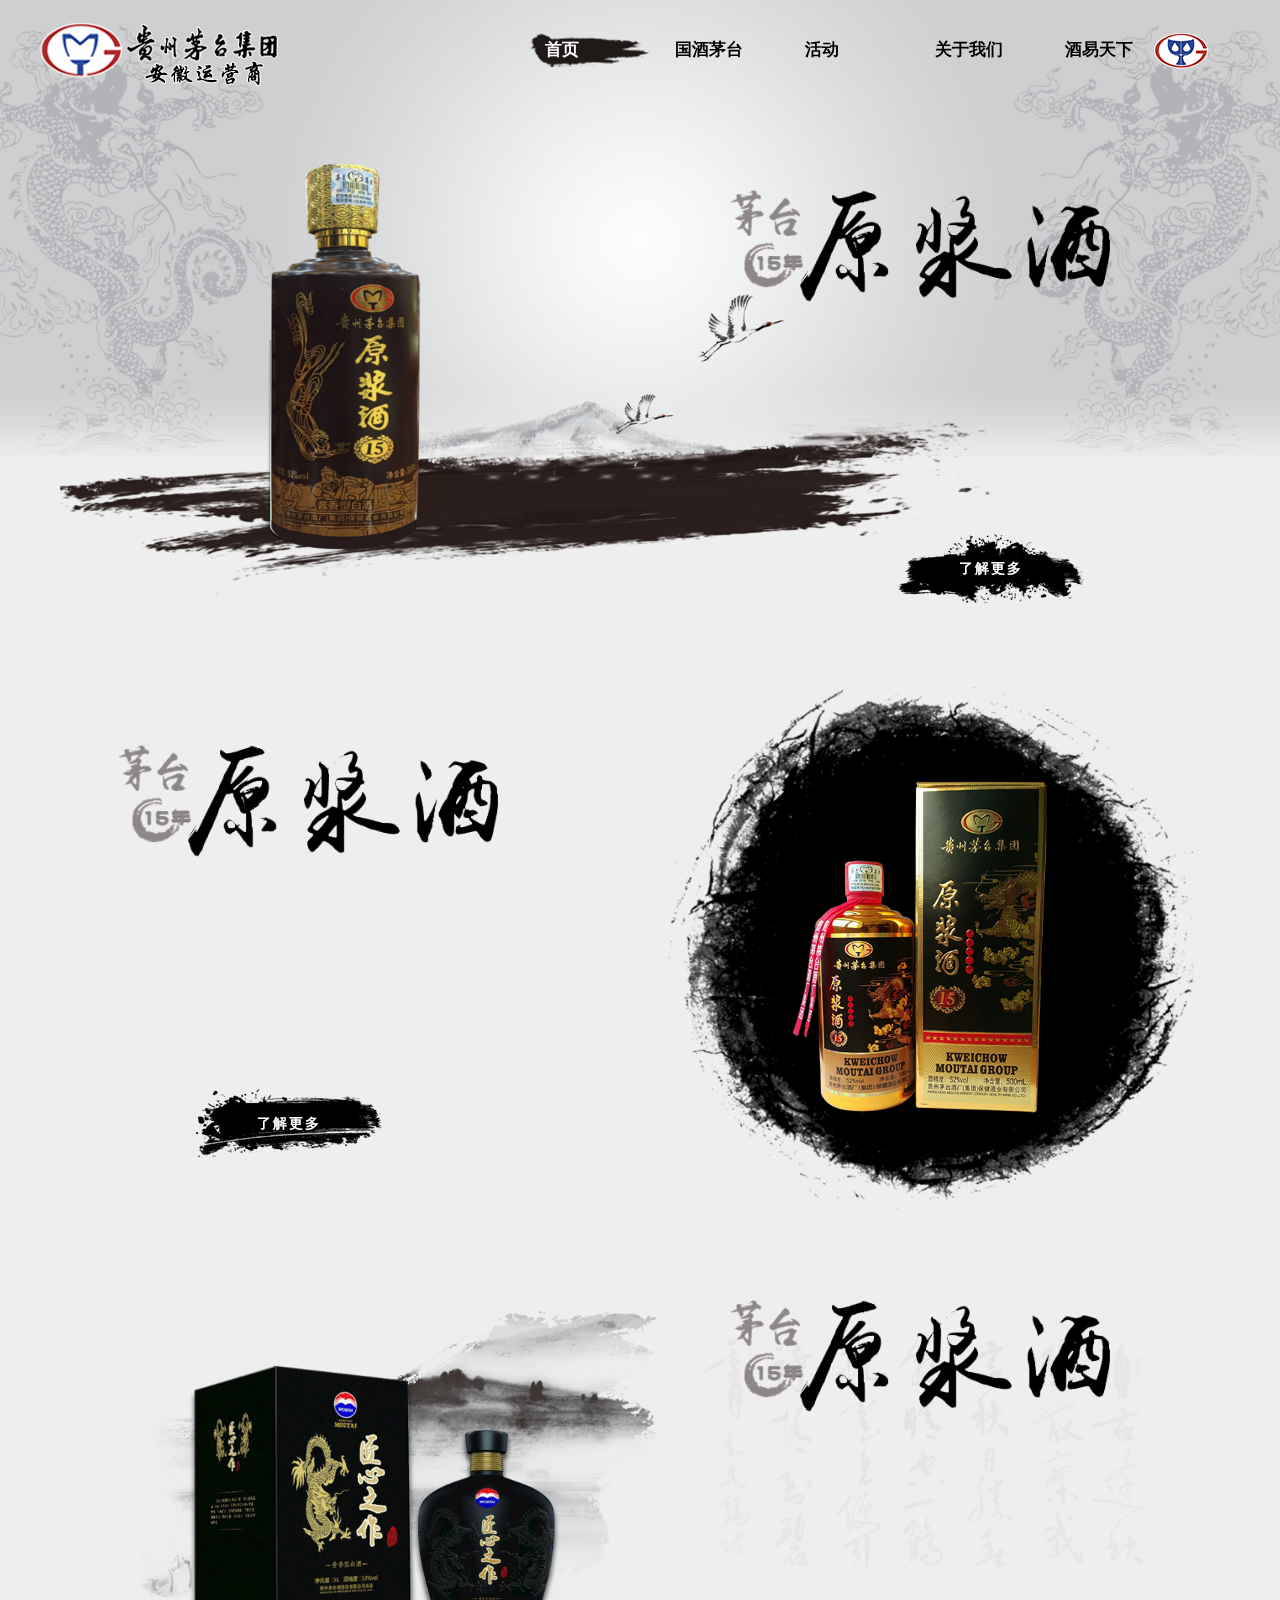
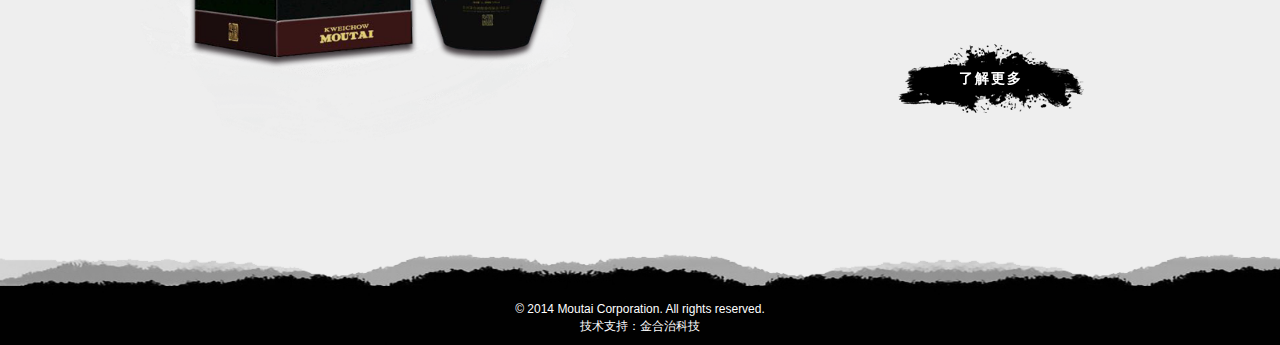
<file: index.html>
<!doctype html>
<html lang="en">
<head>
<meta charset="utf-8"> 
<meta http-equiv="content-type" content="text/html" />
<!-- 指定以最新的IE版本模式来显示网页 -->
<meta http-equiv="X-UA-Compatible" content="IE=edge">
<!-- 针对360浏览器的内核调用,强制调用极速模式 -->
<meta name="renderer" content="webkit" /> 
<!--[if lt IE 10]> 
<meta name="renderer" content="ie-stand" />
<![endif]-->
<!--[if !IE]>
<meta name="renderer" content="ie-stand" />
<!<![endif]-->
<!--[if lt IE 9]>
      <script language="javascript" type="text/javascript" src="js/html5shiv.js"></script>
<![endif]-->
<!-- 确保设备能正常显示响应式页面 -->
<!-- 告诉webkit内核浏览器初始缩放比例为1 -->
<meta name="viewport" content="width=device-width, initial-scale=1, maximum-scale=1, user-scalable=no">
<!-- 判断浏览器版本.IE8以下版本,bootstrap支持不了.加个提示 -->
<!--[if IE]>      
      <!--[if IE 6]>
          <div class="ie"></div>
      <![endif]-->
<!-- 判断浏览器版本IE6以下版本 -->
<!--[if lt IE 6]> 
           <div class="ie"></div>
      <![endif]-->
<!--[if IE 7]>
           <div class="ie"></div>
      <![endif]-->
<![endif]-->
<!-- 百度等搜索,会把description显示在搜索结果里面.这个地方非常总要.但要注意不要超过150字符 -->
<meta name="description" content="百度等搜索,会把description显示在搜索结果里面.这个地方非常总要.但要注意不要超过150字符">
<!-- 关于文档的关键字标签 -->
<meta name="keywords" content="关于文档的关键字标">
<title>index</title>
<!-- 更换第三方图标库,Font Awesome <i class="icon-magic">-->
<link href="css/bootstrap.css" rel="stylesheet">
<link href="css/index.css" rel="stylesheet">
</head>


<body>
<!--头部-->
<header> 
    <div class="content clearfix">
        <!--logo-->
        <a id="logo" href="index.html">
            <img src="images/logo.png" class="img-responsive">
        </a>
        <a id="menu-trigger" href="#">
            <span class="menu-icon"></span>
        </a>
        <!--导航-->
        <nav id="top-nav">
            <ul class="navigation clearfix">
                <li>
                    <a class="current" href="index.html">
                        首页
                    </a>
                </li>
                <li>
                    <a href="product.html">
                        国酒茅台
                    </a>
                </li>
                <li>
                    <a href="activity.html">
                        活动
                    </a>
                </li>
                <li>
                    <a href="about.html">
                        关于我们
                    </a>
                </li>
                <li>
                    <a href=" https://huangpengtuan.github.io/demo1/">
                        酒易天下<img src="images/jiuyilogo.png" alt="">
                    </a>
                    
                </li>
                <li>
                    <a href="hd.html" class="visible-xs">
                        炫秀
                    </a>
                    
                </li>
            </ul>
        </nav>
    </div>
</header>
<!--主体-->
<section class="main-content">
    <!--首页广告图-->
    <div class="banner">
    	<div class="content box">
        <img src="images/banner1.png"  class="img-responsive center-block"/>
        <div class="kv-txt1">
            <img src="images/kv-txt.png" class="img-responsive">
        </div>
        <a class="kv-btn b1" href="product.html">
            了解更多
        </a>
        </div>
    </div>
    <div class="banner">
    	<div class="content box">
        <img src="images/banner2.png"  class="img-responsive center-block"/>
        <div class="kv-txt2">
            <img src="images/kv-txt.png" class="img-responsive">
        </div>
        <a class="kv-btn b2" href="product.html">
            了解更多
        </a>
        </div>
    </div>
    <div class="banner">
    	<div class="content box">
        <img src="images/banner3.png"  class="img-responsive center-block"/>
        <div class="kv-txt1">
            <img src="images/kv-txt.png" class="img-responsive">
        </div>
        <a class="kv-btn b1" href="product.html">
            了解更多
        </a>
        </div>
    </div>
</section>
<!--底部-->
<footer>
    <div class="copyright content">
        <div class="text">            
            <p>© 2014 Moutai Corporation. All rights reserved.</p>
            <p>技术支持：金合治科技</p>
        </div>
    </div>
</footer>
<script src="js/jquery-1.11.1.min.js"></script>
<script src="js/bootstrap.min.js"></script>
<!--[if lt IE 9]>
      <script src="js/respond.min.js"></script>
    <![endif]-->
<!-- IE10 viewport hack for Surface/desktop Windows 8 bug -->
<script src="js/ie10-viewport-bug-workaround.js"></script>
<script src="js/ie-emulation-modes-warning.js"></script>
<!-- 对IE低版本的一个小技巧.禁止在IE模式下,直接本地文件浏览 -->
<!--[if lt IE 9]><script src="js/ie8-responsive-file-warning.js"></script><![endif]-->

<!--侧边栏导航JS-->
<script src="js/main.js"></script>
</body>
</html>
</file>
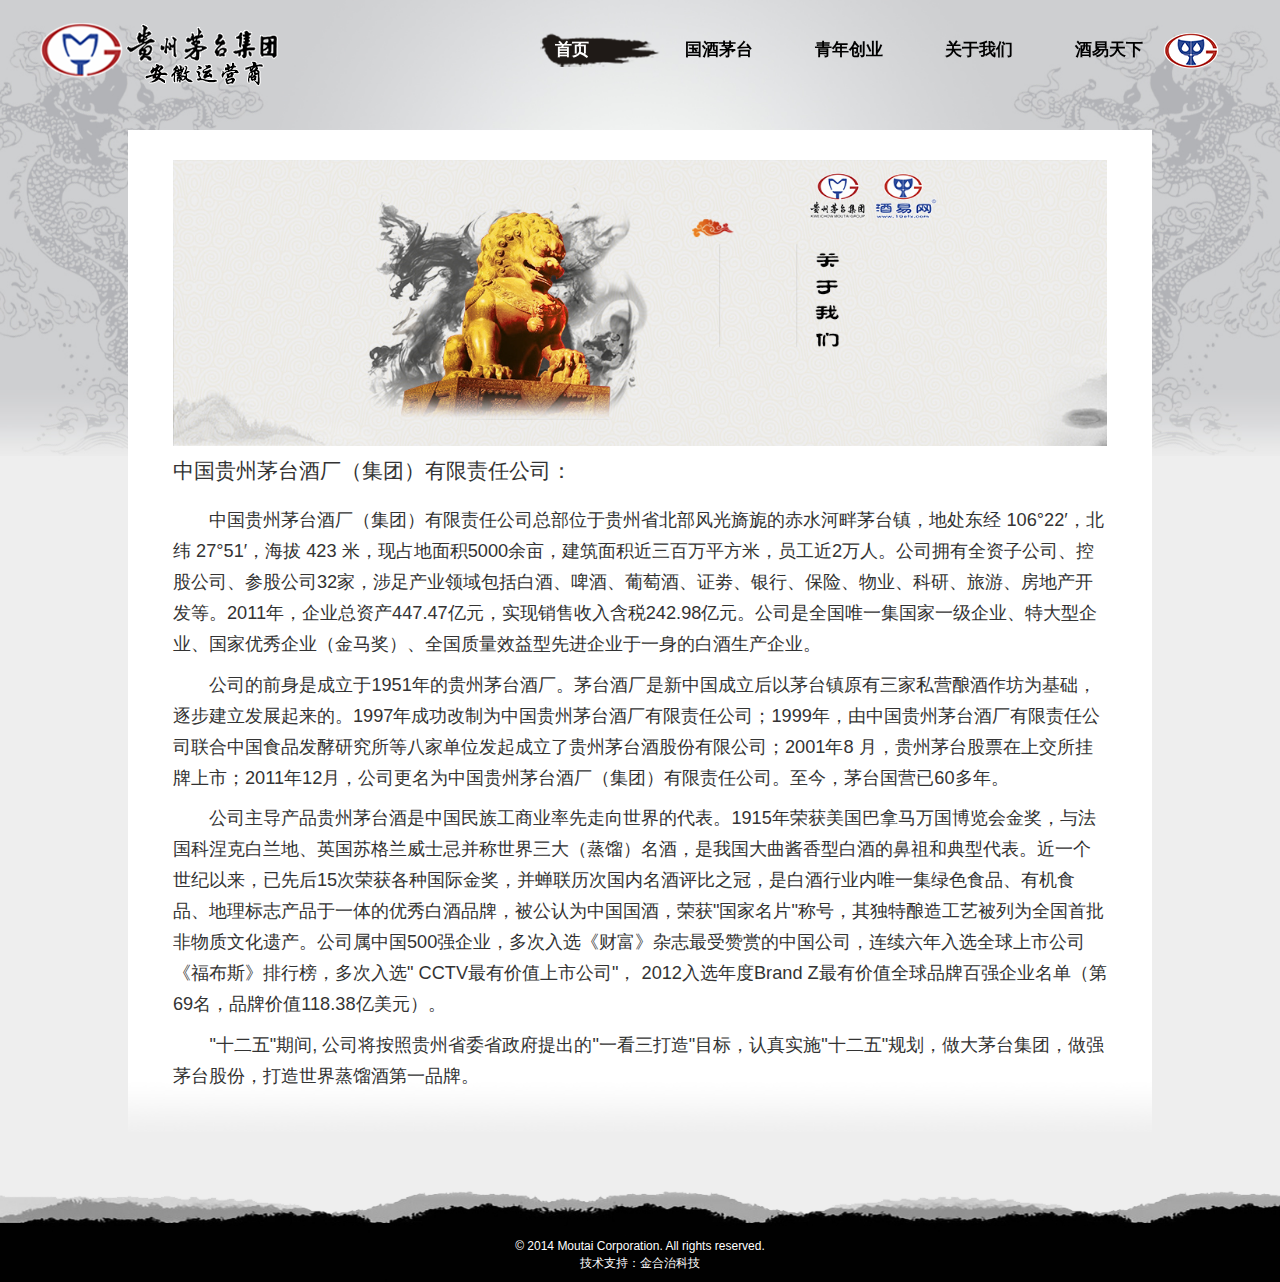
<file: about.html>
<!doctype html>
<html lang="en">
<head>
<meta charset="utf-8">
<meta http-equiv="content-type" content="text/html" />
<!-- 指定以最新的IE版本模式来显示网页 -->
<meta http-equiv="X-UA-Compatible" content="IE=edge">
<!-- 针对360浏览器的内核调用,强制调用极速模式 -->
<meta name="renderer" content="webkit" />
<!--[if lt IE 10]>
<meta name="renderer" content="ie-stand" />
<![endif]-->
<!--[if !IE]>
<meta name="renderer" content="ie-stand" />
<!<![endif]-->
<!--[if lt IE 9]>
      <script language="javascript" type="text/javascript" src="js/html5shiv.js"></script>
<![endif]-->
<!-- 确保设备能正常显示响应式页面 -->
<!-- 告诉webkit内核浏览器初始缩放比例为1 -->
<meta name="viewport" content="width=device-width, initial-scale=1, maximum-scale=1, user-scalable=no">
<!-- 判断浏览器版本.IE8以下版本,bootstrap支持不了.加个提示 -->
<!--[if IE]>      
      <!--[if IE 6]>
          <div class="ie"></div>
      <![endif]-->
<!-- 判断浏览器版本IE6以下版本 -->
<!--[if lt IE 6]> 
           <div class="ie"></div>
      <![endif]-->
<!--[if IE 7]>
           <div class="ie"></div>
      <![endif]-->
<![endif]-->
<!-- 百度等搜索,会把description显示在搜索结果里面.这个地方非常总要.但要注意不要超过150字符 -->
<meta name="description" content="百度等搜索,会把description显示在搜索结果里面.这个地方非常总要.但要注意不要超过150字符">
<!-- 关于文档的关键字标签 -->
<meta name="keywords" content="关于文档的关键字标">
<title>index</title>
<!-- 更换第三方图标库,Font Awesome <i class="icon-magic">-->
<link href="css/bootstrap.css" rel="stylesheet">
<link href="css/index.css" rel="stylesheet">
</head>

<body>
<!--头部-->
<header>
    <div class="content clearfix">
        <!--logo-->
        <a id="logo" href="index.html">
            <img src="images/logo.png" class="img-responsive">
        </a>
        <a id="menu-trigger" href="#">
            <span class="menu-icon"></span>
        </a>
        <!--导航-->
        <nav id="top-nav">
            <ul class="navigation clearfix">
                <li>
                    <a class="current" href="index.html">
                        首页
                    </a>
                </li>
                <li>
                    <a href="product.html">
                        国酒茅台
                    </a>
                </li>
                <li>
                    <a href="activity.html">
                        青年创业
                    </a>
                </li>
                <li>
                    <a href="about.html">
                        关于我们
                    </a>
                </li>
                <li>
                    <a href="www.19etx.com">
                        酒易天下<img src="images/jiuyilogo.png" alt="">
                    </a>
                    
                </li>
            </ul>
        </nav>
    </div>
</header>
<section class="main-content">
    <div id="about-content">
        <div class="container-fluid">
            <div class="row">
                <div class="col-xs-12 col-sm-12 col-md-12">
                    <p class="about-banner">
                        <img src="images/about.jpg" class="img-responsive">
                    </p>
                    <p class="lead">中国贵州茅台酒厂（集团）有限责任公司：</p>
                    <p class="txt">中国贵州茅台酒厂（集团）有限责任公司总部位于贵州省北部风光旖旎的赤水河畔茅台镇，地处东经 106°22′，北纬 27°51′，海拔 423 米，现占地面积5000余亩，建筑面积近三百万平方米，员工近2万人。公司拥有全资子公司、控股公司、参股公司32家，涉足产业领域包括白酒、啤酒、葡萄酒、证劵、银行、保险、物业、科研、旅游、房地产开发等。2011年，企业总资产447.47亿元，实现销售收入含税242.98亿元。公司是全国唯一集国家一级企业、特大型企业、国家优秀企业（金马奖）、全国质量效益型先进企业于一身的白酒生产企业。</p>
                    <p class="txt">公司的前身是成立于1951年的贵州茅台酒厂。茅台酒厂是新中国成立后以茅台镇原有三家私营酿酒作坊为基础，逐步建立发展起来的。1997年成功改制为中国贵州茅台酒厂有限责任公司；1999年，由中国贵州茅台酒厂有限责任公司联合中国食品发酵研究所等八家单位发起成立了贵州茅台酒股份有限公司；2001年8 月，贵州茅台股票在上交所挂牌上市；2011年12月，公司更名为中国贵州茅台酒厂（集团）有限责任公司。至今，茅台国营已60多年。</p>
                    <p class="txt">公司主导产品贵州茅台酒是中国民族工商业率先走向世界的代表。1915年荣获美国巴拿马万国博览会金奖，与法国科涅克白兰地、英国苏格兰威士忌并称世界三大（蒸馏）名酒，是我国大曲酱香型白酒的鼻祖和典型代表。近一个世纪以来，已先后15次荣获各种国际金奖，并蝉联历次国内名酒评比之冠，是白酒行业内唯一集绿色食品、有机食品、地理标志产品于一体的优秀白酒品牌，被公认为中国国酒，荣获"国家名片"称号，其独特酿造工艺被列为全国首批非物质文化遗产。公司属中国500强企业，多次入选《财富》杂志最受赞赏的中国公司，连续六年入选全球上市公司《福布斯》排行榜，多次入选" CCTV最有价值上市公司"， 2012入选年度Brand Z最有价值全球品牌百强企业名单（第69名，品牌价值118.38亿美元）。</p>
                    <p class="txt">"十二五"期间,  公司将按照贵州省委省政府提出的"一看三打造"目标，认真实施"十二五"规划，做大茅台集团，做强茅台股份，打造世界蒸馏酒第一品牌。</p>
                </div>
            </div>
        </div>
    </div>
</section>
<!--底部-->
<footer>
    <div class="copyright content">
        <div class="text">            
            <p>© 2014 Moutai Corporation. All rights reserved.</p>
            <p>技术支持：金合治科技</p>
        </div>
    </div>
</footer>
<script src="js/jquery-1.11.1.min.js"></script>
<script src="js/bootstrap.min.js"></script>
<!--[if lt IE 9]>
      <script src="js/respond.min.js"></script>
    <![endif]-->
<!-- IE10 viewport hack for Surface/desktop Windows 8 bug -->
<script src="js/ie10-viewport-bug-workaround.js"></script>
<script src="js/ie-emulation-modes-warning.js"></script>
<!-- 对IE低版本的一个小技巧.禁止在IE模式下,直接本地文件浏览 -->
<!--[if lt IE 9]><script src="js/ie8-responsive-file-warning.js"></script><![endif]-->

<!--侧边栏导航JS-->
<script src="js/main.js"></script>
</body>
</html>
</file>
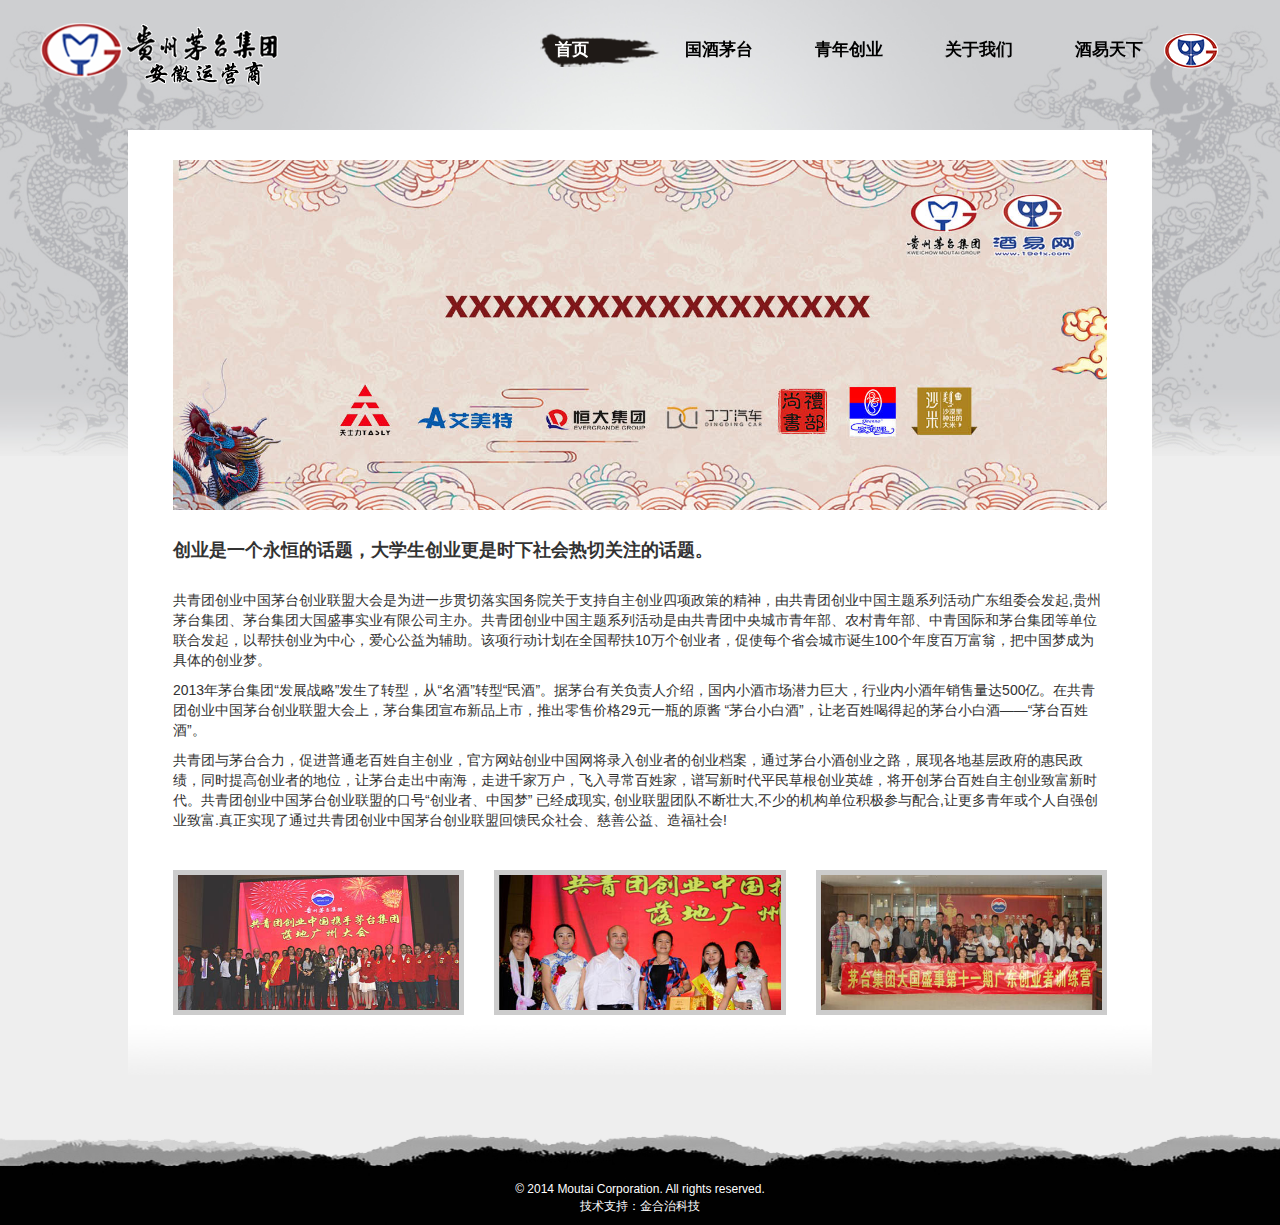
<file: activity-old.html>
<!doctype html>
<html lang="en">
<head>
<meta charset="utf-8">
<meta http-equiv="content-type" content="text/html" />
<!-- 指定以最新的IE版本模式来显示网页 -->
<meta http-equiv="X-UA-Compatible" content="IE=edge">
<!-- 针对360浏览器的内核调用,强制调用极速模式 -->
<meta name="renderer" content="webkit" />
<!--[if lt IE 10]>
<meta name="renderer" content="ie-stand" />
<![endif]-->
<!--[if !IE]>
<meta name="renderer" content="ie-stand" />
<!<![endif]-->
<!--[if lt IE 9]>
      <script language="javascript" type="text/javascript" src="js/html5shiv.js"></script>
<![endif]-->
<!-- 确保设备能正常显示响应式页面 -->
<!-- 告诉webkit内核浏览器初始缩放比例为1 -->
<meta name="viewport" content="width=device-width, initial-scale=1, maximum-scale=1, user-scalable=no">
<!-- 判断浏览器版本.IE8以下版本,bootstrap支持不了.加个提示 -->
<!--[if IE]>      
      <!--[if IE 6]>
          <div class="ie"></div>
      <![endif]-->
<!-- 判断浏览器版本IE6以下版本 -->
<!--[if lt IE 6]> 
           <div class="ie"></div>
      <![endif]-->
<!--[if IE 7]>
           <div class="ie"></div>
      <![endif]-->
<![endif]-->
<!-- 百度等搜索,会把description显示在搜索结果里面.这个地方非常总要.但要注意不要超过150字符 -->
<meta name="description" content="百度等搜索,会把description显示在搜索结果里面.这个地方非常总要.但要注意不要超过150字符">
<!-- 关于文档的关键字标签 -->
<meta name="keywords" content="关于文档的关键字标">
<title>index</title>
<!-- 更换第三方图标库,Font Awesome <i class="icon-magic">-->
<link href="css/bootstrap.css" rel="stylesheet">
<link href="css/index.css" rel="stylesheet">
</head>

<body>
<!--头部-->
<header>
    <div class="content clearfix">
        <!--logo-->
        <a id="logo" href="index.html">
            <img src="images/logo.png" class="img-responsive">
        </a>
        <a id="menu-trigger" href="#">
            <span class="menu-icon"></span>
        </a>
        <!--导航-->
        <nav id="top-nav">
            <ul class="navigation clearfix">
                <li>
                    <a class="current" href="index.html">
                        首页
                    </a>
                </li>
                <li>
                    <a href="product.html">
                        国酒茅台
                    </a>
                </li>
                <li>
                    <a href="activity.html">
                        青年创业
                    </a>
                </li>
                <li>
                    <a href="about.html">
                        关于我们
                    </a>
                </li>
                <li>
                    <a href="www.19etx.com">
                        酒易天下<img src="images/jiuyilogo.png" alt="">
                    </a>
                    
                </li>
            </ul>
        </nav>
    </div>
</header>
<section class="main-content">
    <div id="activity-content">
        <div class="container-fluid">
     		<div id="activity-banner">
            	<img src="images/activity-banner.jpg">
            </div>
        	<h4>创业是一个永恒的话题，大学生创业更是时下社会热切关注的话题。</h4>
            <p>共青团创业中国茅台创业联盟大会是为进一步贯切落实国务院关于支持自主创业四项政策的精神，由共青团创业中国主题系列活动广东组委会发起,贵州茅台集团、茅台集团大国盛事实业有限公司主办。共青团创业中国主题系列活动是由共青团中央城市青年部、农村青年部、中青国际和茅台集团等单位联合发起，以帮扶创业为中心，爱心公益为辅助。该项行动计划在全国帮扶10万个创业者，促使每个省会城市诞生100个年度百万富翁，把中国梦成为具体的创业梦。</p>
            <p>2013年茅台集团“发展战略”发生了转型，从“名酒”转型“民酒”。据茅台有关负责人介绍，国内小酒市场潜力巨大，行业内小酒年销售量达500亿。在共青团创业中国茅台创业联盟大会上，茅台集团宣布新品上市，推出零售价格29元一瓶的原酱 “茅台小白酒”，让老百姓喝得起的茅台小白酒——“茅台百姓酒”。</p>
            <p>共青团与茅台合力，促进普通老百姓自主创业，官方网站创业中国网将录入创业者的创业档案，通过茅台小酒创业之路，展现各地基层政府的惠民政绩，同时提高创业者的地位，让茅台走出中南海，走进千家万户，飞入寻常百姓家，谱写新时代平民草根创业英雄，将开创茅台百姓自主创业致富新时代。共青团创业中国茅台创业联盟的口号“创业者、中国梦” 已经成现实, 创业联盟团队不断壮大,不少的机构单位积极参与配合,让更多青年或个人自强创业致富.真正实现了通过共青团创业中国茅台创业联盟回馈民众社会、慈善公益、造福社会!</p>
            <div class="row" id="activity-img">
            	<div class="col-xs-12 col-sm-4 col-md-4">
                	<img src="images/activity-img1.jpg">
                </div>
                <div class="col-xs-12 col-sm-4 col-md-4">
                	<img src="images/activity-img2.jpg">
                </div>
                <div class="col-xs-12 col-sm-4 col-md-4">
                	<img src="images/activity-img3.jpg">
                </div>
      		 </div>
        </div>
    </div>
</section>
<!--底部-->
<footer>
    <div class="copyright content">
        <div class="text">            
            <p>© 2014 Moutai Corporation. All rights reserved.</p>
            <p>技术支持：金合治科技</p>
        </div>
    </div>
</footer>
<script src="js/jquery-1.11.1.min.js"></script>
<script src="js/bootstrap.min.js"></script>
<!--[if lt IE 9]>
      <script src="js/respond.min.js"></script>
    <![endif]-->
<!-- IE10 viewport hack for Surface/desktop Windows 8 bug -->
<script src="js/ie10-viewport-bug-workaround.js"></script>
<script src="js/ie-emulation-modes-warning.js"></script>
<!-- 对IE低版本的一个小技巧.禁止在IE模式下,直接本地文件浏览 -->
<!--[if lt IE 9]><script src="js/ie8-responsive-file-warning.js"></script><![endif]-->

<!--侧边栏导航JS-->
<script src="js/main.js"></script>
</body>
</html>
</file>
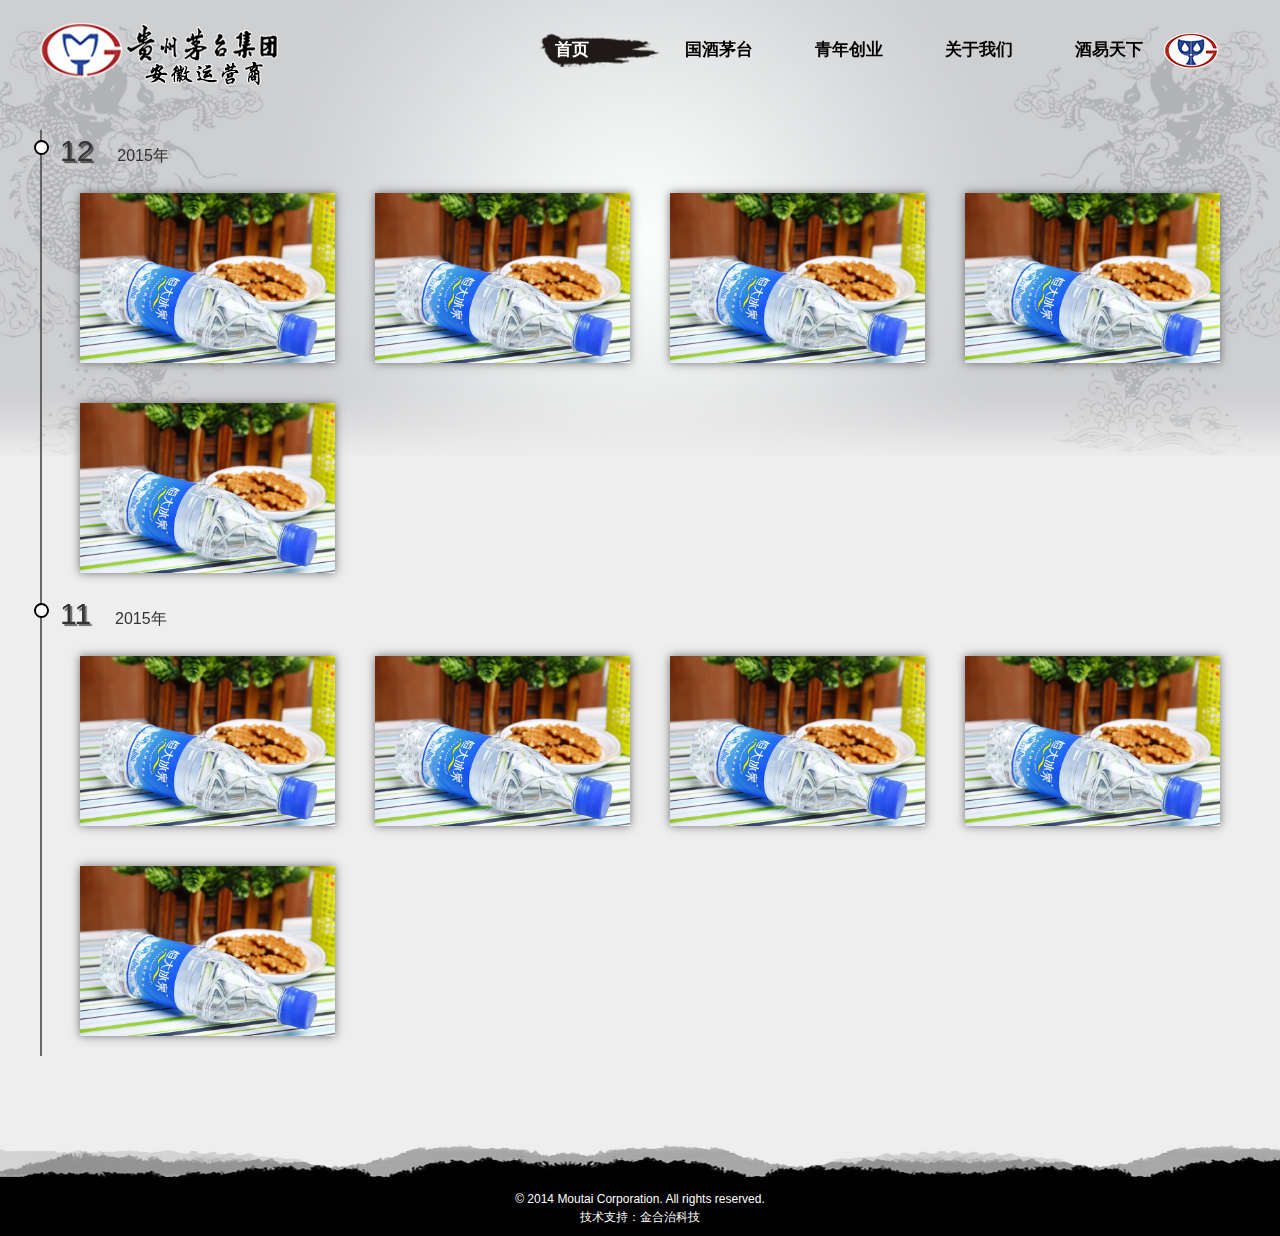
<file: activity.html>
<!doctype html>
<html lang="en">
<head>
<meta charset="utf-8">
<meta http-equiv="content-type" content="text/html" />
<!-- 指定以最新的IE版本模式来显示网页 -->
<meta http-equiv="X-UA-Compatible" content="IE=edge">
<!-- 针对360浏览器的内核调用,强制调用极速模式 -->
<meta name="renderer" content="webkit" />
<!--[if lt IE 10]>
<meta name="renderer" content="ie-stand" />
<![endif]-->
<!--[if !IE]>
<meta name="renderer" content="ie-stand" />
<!<![endif]-->
<!--[if lt IE 9]>
      <script language="javascript" type="text/javascript" src="js/html5shiv.js"></script>
<![endif]-->
<!-- 确保设备能正常显示响应式页面 -->
<!-- 告诉webkit内核浏览器初始缩放比例为1 -->
<meta name="viewport" content="width=device-width, initial-scale=1, maximum-scale=1, user-scalable=no">
<!-- 判断浏览器版本.IE8以下版本,bootstrap支持不了.加个提示 -->
<!--[if IE]>      
      <!--[if IE 6]>
          <div class="ie"></div>
      <![endif]-->
<!-- 判断浏览器版本IE6以下版本 -->
<!--[if lt IE 6]> 
           <div class="ie"></div>
      <![endif]-->
<!--[if IE 7]>
           <div class="ie"></div>
      <![endif]-->
<![endif]-->
<!-- 百度等搜索,会把description显示在搜索结果里面.这个地方非常总要.但要注意不要超过150字符 -->
<meta name="description" content="百度等搜索,会把description显示在搜索结果里面.这个地方非常总要.但要注意不要超过150字符">
<!-- 关于文档的关键字标签 -->
<meta name="keywords" content="关于文档的关键字标">
<title>activity</title>
<!-- 更换第三方图标库,Font Awesome <i class="icon-magic">-->
<link href="css/bootstrap.css" rel="stylesheet">
<link href="css/index.css" rel="stylesheet">
</head>


<body>
<!--头部-->
<header>
    <div class="content clearfix">
        <!--logo-->
        <a id="logo" href="index.html">
            <img src="images/logo.png" class="img-responsive">
        </a>
        <a id="menu-trigger" href="#">
            <span class="menu-icon"></span>
        </a>
        <!--导航-->
        <nav id="top-nav">
            <ul class="navigation clearfix">
                <li>
                    <a class="current" href="index.html">
                        首页
                    </a>
                </li>
                <li>
                    <a href="product.html">
                        国酒茅台
                    </a>
                </li>
                <li>
                    <a href="activity.html">
                        青年创业
                    </a>
                </li>
                <li>
                    <a href="about.html">
                        关于我们
                    </a>
                </li>
                <li>
                    <a href="www.19etx.com">
                        酒易天下<img src="images/jiuyilogo.png" alt="">
                    </a>
                    
                </li>
            </ul>
        </nav>
    </div>
</header>
<!--主体-->
<section class="main-content activity">
    <!--首页广告图-->
    <div class="banner">
        <div class="content box">
            <div class="news-box clearfix">
                <div class="time">
                    <div class="day">12</div>
                    <div class="month">2015年</div>
                </div>
                <div class="news-content">
                    <a href="#">
                        <p>酒易网活动送汽车</p>
                        <img src="images/13.jpg"  class="img-responsive center-block"/>
                    </a>                    
                </div>
                <div class="news-content">
                    <a href="#">
                        <p>酒易网活动送汽车</p>
                        <img src="images/13.jpg"  class="img-responsive center-block"/>
                    </a>                    
                </div>
                <div class="news-content">
                    <a href="#">
                        <p>酒易网活动送汽车</p>
                        <img src="images/13.jpg"  class="img-responsive center-block"/>
                    </a>                    
                </div>
                <div class="news-content">
                    <a href="#">
                        <p>酒易网活动送汽车</p>
                        <img src="images/13.jpg"  class="img-responsive center-block"/>
                    </a>                    
                </div>
                <div class="news-content">
                    <a href="#">
                        <img src="images/13.jpg"  class="img-responsive center-block"/>
                    </a>                    
                </div>
            </div>
            <div class="news-box clearfix">
                <div class="time">
                    <div class="day">11</div>
                    <div class="month">2015年</div>
                </div>
                <div class="news-content">
                    <a href="#">
                        <img src="images/13.jpg"  class="img-responsive center-block"/>
                    </a>                    
                </div>
                <div class="news-content">
                    <a href="#">
                        <img src="images/13.jpg"  class="img-responsive center-block"/>
                    </a>                    
                </div>
                <div class="news-content">
                    <a href="#">
                        <img src="images/13.jpg"  class="img-responsive center-block"/>
                    </a>                    
                </div>
                <div class="news-content">
                    <a href="#">
                        <img src="images/13.jpg"  class="img-responsive center-block"/>
                    </a>                    
                </div>
                <div class="news-content">
                    <a href="#">
                        <img src="images/13.jpg"  class="img-responsive center-block"/>
                    </a>                    
                </div>
            </div>
            
            
        </div>
    </div>
</section>
<!--底部-->
<footer>
    <div class="copyright content">
        <div class="text">            
            <p>© 2014 Moutai Corporation. All rights reserved.</p>
            <p>技术支持：金合治科技</p>
        </div>
    </div>
</footer>
<script src="js/jquery-1.11.1.min.js"></script>
<script src="js/bootstrap.min.js"></script>
<!--[if lt IE 9]>
      <script src="js/respond.min.js"></script>
    <![endif]-->
<!-- IE10 viewport hack for Surface/desktop Windows 8 bug -->
<script src="js/ie10-viewport-bug-workaround.js"></script>
<script src="js/ie-emulation-modes-warning.js"></script>
<!-- 对IE低版本的一个小技巧.禁止在IE模式下,直接本地文件浏览 -->
<!--[if lt IE 9]><script src="js/ie8-responsive-file-warning.js"></script><![endif]-->

<!--侧边栏导航JS-->
<script src="js/main.js"></script>
</body>
</html>
</file>
<file: css/index.css>
/* css  reset */   
html,body {font-size: 14px;font-size: 14px\9;}
body { font-family: Helvetica, Tahoma, Arial, STXihei, "华文细黑", "Microsoft YaHei", "微软雅黑", SimSun, "宋体", Heiti, "黑体", sans-serif; overflow-y:scroll;}
@media (max-width: 991px) {
html,body {font-size: 13px;font-size: 13px\9;}
}
@media (max-width: 767px) {
html,body {font-size: 12px;font-size: 12px\9;}
}
h1 { font-size: 3em; margin: 0; font-weight: bold;}
h3 { font-size: 2em; margin: 0; font-weight: bold; }
h4 { font-size: 1.3em; margin: 0; font-weight: bold; }
html, body { height: 100%;}
form { height: 100%; margin: 0; }
small { margin-left: 5px; }
a, a:hover, a:focus { text-decoration: none; outline: none; }
a { color: #34393b; }
a:hover, a:focus { color: #444; }
/* WP8 and IE10 hack */
@-webkit-viewport {
width: device-width;
}
@-moz-viewport {
width: device-width;
}
@-ms-viewport {
width: device-width;
}
@-o-viewport {
width: device-width;
}
@viewport {
width: device-width;
}
.ie{  height:100%; width:100%; background: url(../images/404.jpg) no-repeat center center #F3F2EE; position:fixed;  z-index:999999;}

/************************************************    头部    ******************************************************/
body {
	background: url(../images/top.jpg)  no-repeat scroll top center #eeeeee;
}
header.white{ background:#fff;-moz-box-shadow:inset  0 -5em 2em -5em rgba(0,0,0,0.2);	         
 -webkit-box-shadow:inset  0 -5em 2em -5em rgba(0,0,0,0.2);		  
box-shadow:inset  0 -5em 2em -5em rgba(0,0,0,0.2);}
header {
	width: 100%;
	z-index: 4;
	/* 位移动画 */ -webkit-transform: translateZ(0);
	-webkit-backface-visibility: hidden;
	-webkit-transition-property: -webkit-transform;
	-moz-transition-property: -moz-transform;
	transition-property: transform;
	-webkit-transition-duration: 0.4s;
	-moz-transition-duration: 0.4s;
	transition-duration: 0.4s;
}
header.menu-open { /* 位移动画 */
	-webkit-transform: translateX(-240px);
	-moz-transform: translateX(-240px);
	-ms-transform: translateX(-240px);
	-o-transform: translateX(-240px);
	transform: translateX(-240px);
}
/* LOGO */
#logo {
	display: block;
	width: 20%;
	height: 100px;
	float: left;
}

 
/* 头部导航 */
#top-nav {
	height: 100px;
	float: right;
}
#top-nav ul {
	padding: 0;	
}
#top-nav li {
	display:block;
	float:left;
	position:relative;
	margin-left:10px;
}
 
#top-nav a {
	color: #000;
	padding-left:15px;
	font-size:1.2em;
	min-width:120px;
	display:block;
	font-weight:bold;
}
#top-nav a.current{ 	background:url(../images/nav-bg.png) no-repeat center center; color:#fff;}
#top-nav a:hover {
	background:url(../images/nav-bg.png) no-repeat center center;
	color:#fff;
}
/* 侧边导航面板 */

#menu-trigger .menu-icon::before, #menu-trigger .menu-icon:after {
	content: '';
	width: 100%;
	height: 100%;
	position: absolute;
	background-color: inherit;
	left: 0;
	-webkit-transform: translateZ(0);
	-webkit-backface-visibility: hidden;
}
#menu-trigger .menu-icon::before {
	bottom: 5px;
}
#menu-trigger .menu-icon::after {
	top: 5px;
}
#menu-trigger.is-clicked .menu-icon {
	background-color: rgba(255, 255, 255, 0);
}
#menu-trigger.is-clicked .menu-icon::before, #menu-trigger.is-clicked .menu-icon::after {
	background-color: #000;
	-webkit-transition: transform 0.5s;
	-moz-transition: transform 0.5s;
	-ms-transition: transform 0.5s;
	-o-transition: transform 0.5s;
	transition: transform 0.5s;
}
#menu-trigger.is-clicked .menu-icon::before {
	bottom: 0;
	-webkit-transform: rotate(45deg);
	-moz-transform: rotate(45deg);
	-ms-transform: rotate(45deg);
	-o-transform: rotate(45deg);
	transform: rotate(45deg);
}
#menu-trigger.is-clicked .menu-icon::after {
	top: 0;
	-webkit-transform: rotate(-45deg);
	-moz-transform: rotate(-45deg);
	-ms-transform: rotate(-45deg);
	-o-transform: rotate(-45deg);
	transform: rotate(-45deg);
}
/* 内容主体 */
.main-content {
	position: relative;
	z-index: 3;
	width: 100%;
    min-height: 85vh;
    overflow: hidden;
	-webkit-transform: translateZ(0);
	-webkit-backface-visibility: hidden;
	-webkit-transition-property: -webkit-transform;
	-moz-transition-property: -moz-transform;
	transition-property: transform;
	-webkit-transition-duration: 0.4s;
	-moz-transition-duration: 0.4s;
	transition-duration: 0.4s;
}

/* 首页广告图 */
.banner {
	width: 100%;
	position: relative;
	margin: 30px 0;
	z-index: 4;
}
.kv-txt1 {
	right: 10%;
	position: absolute;
	top: 10%;
	width: 35%;
}
.kv-txt2 {
	left: 4%;
	position: absolute;
	top: 10%;
	width: 35%;
}
.kv-btn {
	color: #fff;
	margin: auto;
	display: block;
	font-weight: bold;
	letter-spacing: 2px;
	line-height: 69px;
	text-align: center;
	width: 186px;
	height: 69px;
	-webkit-transition-delay: 0.05s;
	transition-delay: 0.05s;
	-webkit-transition-duration: 0.35s;
	transition-duration: 0.35s;
	position: absolute;
}
.kv-btn:hover {
	color: #D0B09D;
}
.b1 {
	background: url(../images/kv-btn1.png) no-repeat center center;
	right: 13%;
	bottom: 10%;
}
.b2 {
	background: url(../images/kv-btn2.png) no-repeat center center;
	left: 13%;
	bottom: 10%;
}
@media(max-width: 767px) {
.kv-btn {
	height: 45px;
	line-height: 45px;
	right: auto;
	left: auto;
	bottom: auto;
	position: relative;
}
.b1 {
	background: url(../images/kv-btn1-phone.png) no-repeat center center;
}
.b2 {
	background: url(../images/kv-btn2-phone.png) no-repeat center center;
}
}
/* 底部 */
footer {
	background-size: 100% auto;
	padding: 80px 0 0;
	width: 100%;
	color: #fff;
	font-size: 12px;
	text-align: center;
}
/* 产品页 */
#cp-content {
	min-height: 100%;
	width: 100%;
	background: #eee;
	padding-top: 30px;
}
#cp-banner {
	width: 100%;  
	-moz-box-shadow: inset 0 0 10px rgba(0,0,0,0.4);
	-webkit-box-shadow: inset 0 0 10px rgba(0,0,0,0.4);
	box-shadow: inset 0 0 10px rgba(0,0,0,0.4);
}
.cp-box {
	padding-top: 15px;
	padding-bottom: 15px;
	margin-bottom: 20px;

}

.cp-list{ background:#fff; border:1px solid #e5e5e5; padding:5px; border-radius:3px;
-moz-border-radius: 3px;
-webkit-border-radius: 3px;}
.cp-list:hover {
		-webkit-transition-delay: 0.05s;
	transition-delay: 0.05s;
	-webkit-transition-duration: 0.35s;
	transition-duration: 0.35s;
	-moz-box-shadow: 0 0 5px rgba(50, 50, 50, 0.8);
	-webkit-box-shadow: 0 0 5px rgba(50, 50, 50, 0.8);
	box-shadow: 0 0 5px rgba(50, 50, 50, 0.8);
	position: relative;
}
.cp-img {
	margin: auto;
	margin-bottom: 10px;
}
.cp-img img {
	max-width: 100%;
	width: 100%;
	width: auto;
	height: auto;
	display: block;
	margin: auto;
}
.cp-txt {
	text-align: center;
	height: 40px;
	overflow: hidden;
	line-height: 20px;
	font-weight: bold;
}
/* 产品详细页 */
#pro-content {
	min-height: 100%;
	width: 80%;
	padding: 30px;
	background: rgba(230, 230, 230, 0.54) url("../images/text-bg.jpg") repeat-x scroll center bottom;
	margin: 30px auto 0;
}
#pro-content h4 {
	margin-bottom: 25px;
	padding-bottom: 10px;
	border-bottom: 1px solid #CCC;
}
#pro-img {
	border: 1px solid #ccc;
}
#pro-img img {
	max-width: 100%;
	width: 100%;
	width: auto;
	height: auto;
	display: block;
	margin: auto;
}
#pro-table table {
	width: 100%;
}
#pro-table table tr {
	height: 40px;
	line-height: 40px;
}
#pro-table table tr td {
	vertical-align: middle;
	background: #F5F5F5;
}
.tips {
	margin-top: 30px;
	margin-bottom: 30px;
	font-size: 1.3em;
	line-height: 1.9em;
}
.tips p{
	text-indent: 2em;
}
.dit-img{
	text-align: center;
}
.dit-img img{
	margin: 10px auto;
}
@media(max-width: 767px) {
#pro-content {
	width: 100%;
	padding:30px 0;
		margin:0;
}
}
 
/* 创业计划 */
#activity-content {
	min-height: 100%;
	width: 80%;
	padding: 30px;
	background: url(../images/text-bg.jpg) repeat-x scroll bottom center #fff;
	margin: 30px auto 0;
}
#activity-content h4{ margin:30px 0;}
#activity-banner img{ max-width:100%; width:100%; height:auto; width:auto; margin:auto; display:block;}
@media(max-width: 767px) {
#activity-content{
	width: 100%;
	padding: 30px 0;
	margin: 0;
}
}

#activity-img img{ max-width:100%; width:100%; height:auto; width:auto; display:block; margin:30px auto; border:5px solid #CCC;}
/* 关于页面 */
#about-content {
	min-height: 100%;
	width: 80%;
	padding:30px;
	background: url(../images/text-bg.jpg) repeat-x scroll bottom center #fff;
	margin: 30px auto 0;
}
#about-content p.txt {
	text-indent: 2em;
    line-height: 1.7em;
    font-size: 1.3em;
}
#about-content .about-banner img{
	margin: 0 auto;
    width: 100%;
}
@media(max-width: 767px) {
#about-content {
	width: 100%;
	padding: 30px 0;
	margin: 0;
}
}


/*12.30修改*/
body {
	background-size: 100% auto;
}
.content{
	max-width: 1200px;
	margin: 0 auto;
}
#logo {
    width: 20%;
}
#top-nav {
    width: 80%;
}
#top-nav ul {
    float: right;
}
#top-nav ul {
	line-height: 100px;
}

#top-nav a.current{
	background:url(../images/nav-bg.png) no-repeat left center; 
	color:#fff;
}
#top-nav a:hover {
	background:url(../images/nav-bg.png) no-repeat left center;
	color:#fff;
}
.main-content .banner .box{
	position: relative;
}
footer {
	background:transparent url(../images/footer.png) no-repeat scroll bottom center;
	background-size: 100% 120px;
    position: relative;
    padding: 0px;
}
footer .copyright{
    width: 100%;
    height: 150px;
}
footer .copyright .text{
    position: absolute;
    bottom: 10px;
    width: 100%;
    left: 0;
    right: 0;
}
footer .copyright .text p{
	margin: 0;
}
.overflow-hidden{
	overflow: hidden;
}
/*手机端导航*/
@media(min-width: 895px) {
	#menu-trigger {
		display: none;
	}
}
@media(max-width: 895px) {
	#top-nav li {
	    float: none;
	}
	#top-nav ul {
	    line-height: 50px;
	}
	#top-nav {
	    height: auto;
	    width: auto;
	}
	#menu-trigger {
		position: relative;
		display: inline-block;
	    z-index: 99;
	    height: 50px;
	    width: 50px;
	    float: right;
	    transition-delay: 0.05s;
	    transition-duration: 0.1s;

	}
	#top-nav {
		position: fixed;
		height: 750px;
		height: 100vh;
		right: 0;
		top: 0;
		z-index: 9999;
		width: 240px;
		background-color:#fff;
		-moz-box-shadow:  5px 0 20px rgba(50, 50, 50, 0.5);	          
		-webkit-box-shadow:  5px 0 20px rgba(50, 50, 50, 0.5);	  
		box-shadow: 5px 0 20px rgba(50, 50, 50, 0.5);
		overflow-y: auto;
		-webkit-transform: translateZ(0);
		-webkit-backface-visibility: hidden;
		-webkit-transition-property: -webkit-transform;
		-moz-transition-property: -moz-transform;
		transition-property: transform;
		-webkit-transition-duration: 0.4s;
		-moz-transition-duration: 0.4s;
		transition-duration: 0.4s;
		-webkit-transform: translateX(250px);
		-moz-transform: translateX(250px);
		-ms-transform: translateX(250px);
		-o-transform: translateX(250px);
		transform: translateX(250px);
	}

	#top-nav .navigation {
		display:block;
		margin-top: 20%;
		padding: 0;
		list-style:none;
	}
	#top-nav li {
	    width: 80%;
	    margin: 0px auto 10px;
	    padding-bottom: 5px;
	    border-bottom: 1px solid #E3E3E3;
	}
	#top-nav ul {
	    float: none;
	}
	#logo {
		height: auto;
	    width: 110px;
	}	
	.main-content.menu-open {
		-webkit-transform: translateX(-240px);
		-moz-transform: translateX(-240px);
		-ms-transform: translateX(-240px);
		-o-transform: translateX(-240px);
		transform: translateX(-240px);
	}	
	#menu-trigger .menu-icon {
		display: inline-block;
		position: absolute;
		left: 50%;
		top: 50%;
		-webkit-transform: translateX(-50%) translateY(-50%);
		-moz-transform: translateX(-50%) translateY(-50%);
		-ms-transform: translateX(-50%) translateY(-50%);
		-o-transform: translateX(-50%) translateY(-50%);
		transform: translateX(-50%) translateY(-50%);
		width: 18px;
		height: 2px;
		background-color: #000;
	}
	.banner {
	    margin: 70px 0;
	}
	.main-content .banner:nth-child(1) .box > img{
		-webkit-transform: scale(1.5) translateX(12%);
		-moz-transform: scale(1.5) translateX(12%);
		-ms-transform: scale(1.5) translateX(12%);
		-o-transform: scale(1.5) translateX(12%);
		transform: scale(1.5) translateX(12%);
	}
	.main-content .banner:nth-child(2) .box > img{
		-webkit-transform: scale(1.5) translateX(-5%);
		-moz-transform: scale(1.5) translateX(-5%);
		-ms-transform: scale(1.5) translateX(-5%);
		-o-transform: scale(1.5) translateX(-5%);
		transform: scale(1.5) translateX(-5%);
	}
	.main-content .banner:nth-child(3) .box > img{
		-webkit-transform: scale(1.5) translateX(10%);
		-moz-transform: scale(1.5) translateX(10%);
		-ms-transform: scale(1.5) translateX(10%);
		-o-transform: scale(1.5) translateX(10%);
		transform: scale(1.5) translateX(10%);
	}
	.b2 {
	    margin-top: 45px;
	}
}
/*12.31 活动页面*/
.activity .banner .content{
	position: relative;
}
.activity .banner .content:before{
	content: "";
	position: absolute;
	top: 0px;
	bottom: 0px;
	width: 2px;
	background: rgba(84, 84, 84, 0.87) none repeat scroll 0% 0%;
}
.activity .news-content{
	float: left;
	width: 25%;
	padding: 20px;	
}
.activity .news-content a{
	box-shadow: 0px 0px 9px rgba(80, 80, 80, 0.81);
	display: block;
	position: relative;
	overflow: hidden;
}
.activity .news-content a img{
	-webkit-transition: transform 0.9s;
	-moz-transition: transform 0.9s;
	-ms-transition: transform 0.9s;
	-o-transition: transform 0.9s;
	transition: transform 0.9s;
}
.activity .news-content a p{
	position: absolute;
	left: 0px;
	right: 0px;
	bottom: 0px;
	background-color: rgba(17, 17, 17, 0.75);
	color: #FFF;
	margin: 0px auto;
	text-align: center;
	padding: 10px 0px;
	font-size: 14px;
	z-index: 9999;
	transform-origin: 100% 0%;

	-webkit-transition: transform 0.3s;
	-moz-transition: transform 0.3s;
	-ms-transition: transform 0.3s;
	-o-transition: transform 0.3s;
	transition: transform 0.3s;
}
@media(max-width: 414px){
	.activity .news-content a p{
		display: none;
	}
}
@media(min-width: 1025px){
	.activity .news-content a p{
		font-size: 16px;
		-webkit-transform: translateY(100%);
		-moz-transform: translateY(100%);
		-ms-transform: translateY(100%);
		-o-transform: translateY(100%);
		transform: translateY(100%);
		transform-origin: 100% 0%;

	}
	.activity .news-content:hover a p{
		-webkit-transform: translateY(0%);
		-moz-transform: translateY(0%);
		-ms-transform: translateY(0%);
		-o-transform: translateY(0%);
		transform: translateY(0%);
	}
	.activity .news-content:hover a img{
		-webkit-transform: scale(1.1);
		-moz-transform: scale(1.1);
		-ms-transform: scale(1.1);
		-o-transform: scale(1.1);
		transform: scale(1.1);
	}
}
.activity .news-content img{
	width: 100%;
}
.news-box {
	margin-left: 20px;
}
.news-box .time{
	position: relative;
}
.news-box .time:before{
	position: absolute;
	left: -26px;
	top: 10px;
	content: "";
	width: 15px;
	height: 15px;
	display: block;
	border: 2px solid #000;
	border-radius: 50%;
	background-color: #FFF;
}
.news-box .time .day{
	font-size: 30px;
	display: inline-block;
	text-shadow: 2px 2px 1px rgba(0, 0, 0, 0.56);
	margin-right: 20px;
}
.news-box .time .month{
	font-size: 16px;
	display: inline-block;

}

@media(max-width: 895px) {
	.activity .news-content {
	    width: 33.3333%;
	    padding: 7px;
	}
}
@media(max-width: 1200px) {
	.activity .banner {
	    padding: 0 15px;
	}
}
</file>
